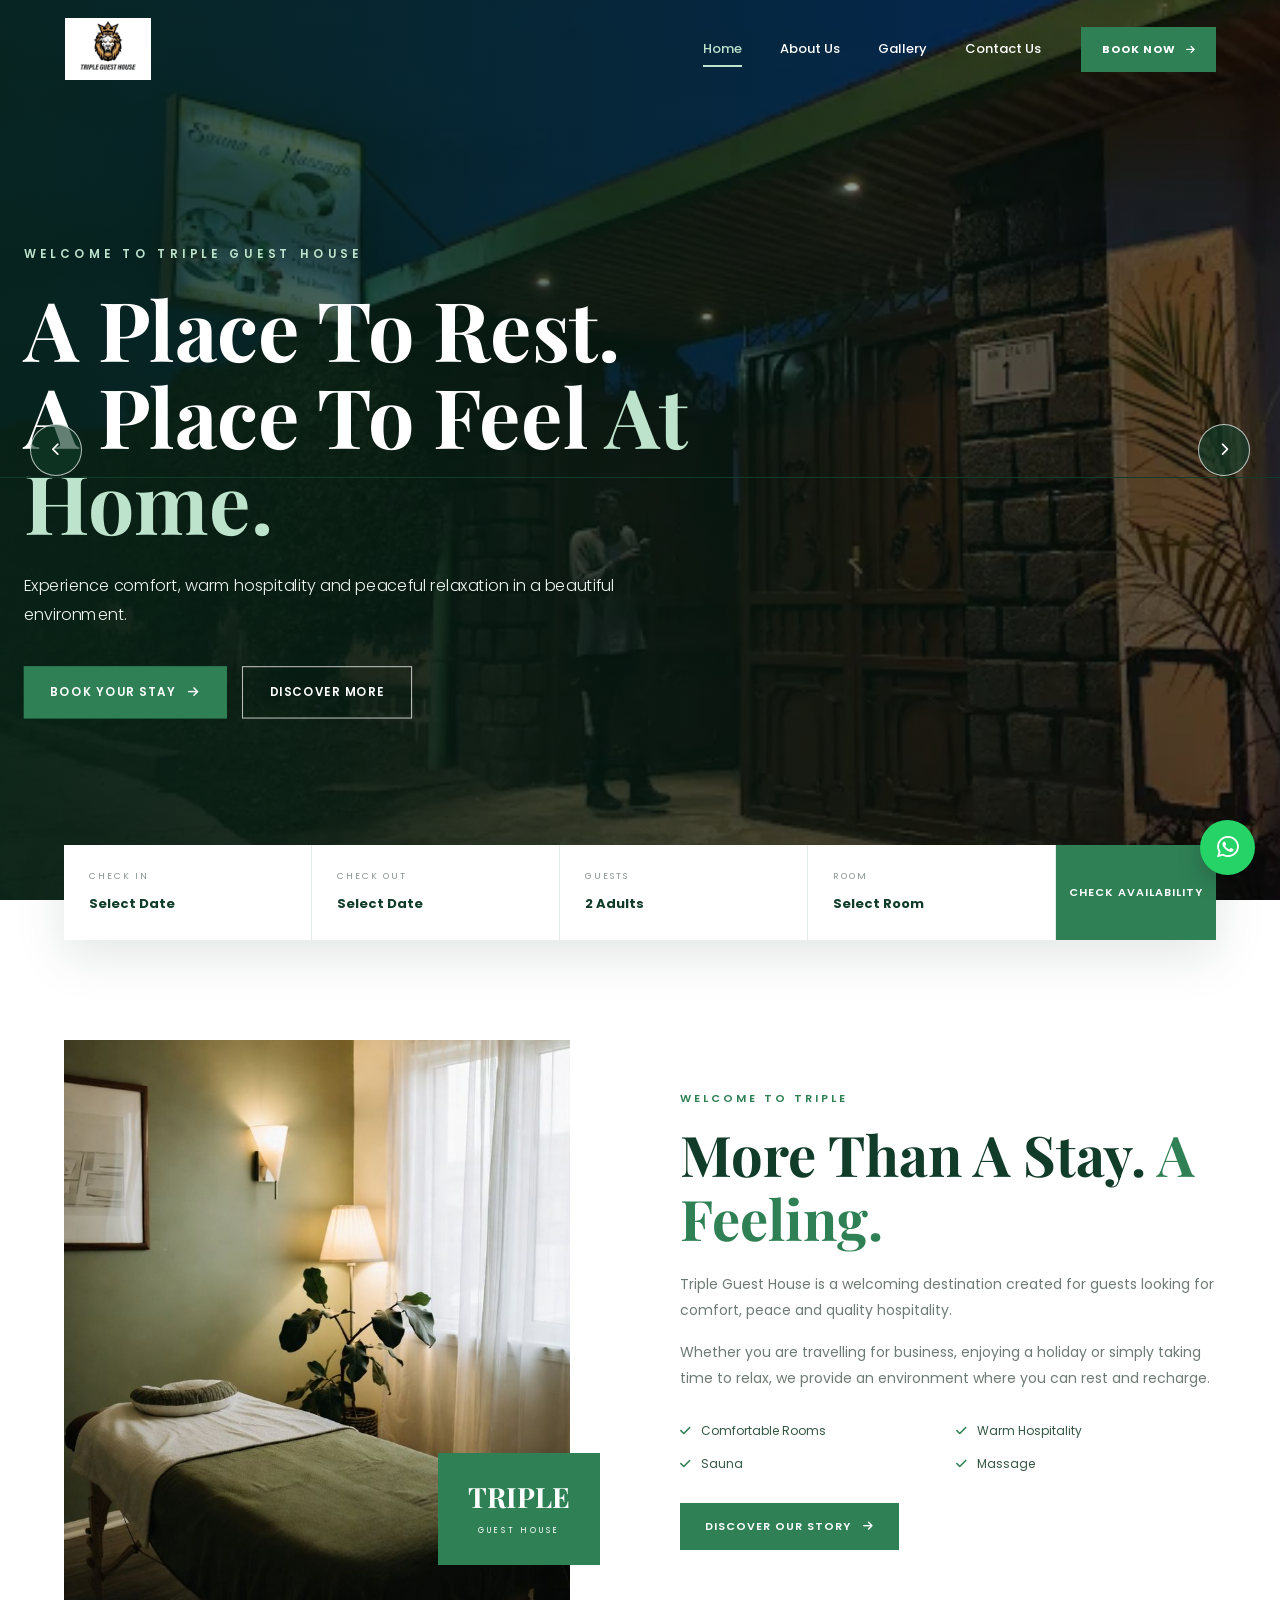
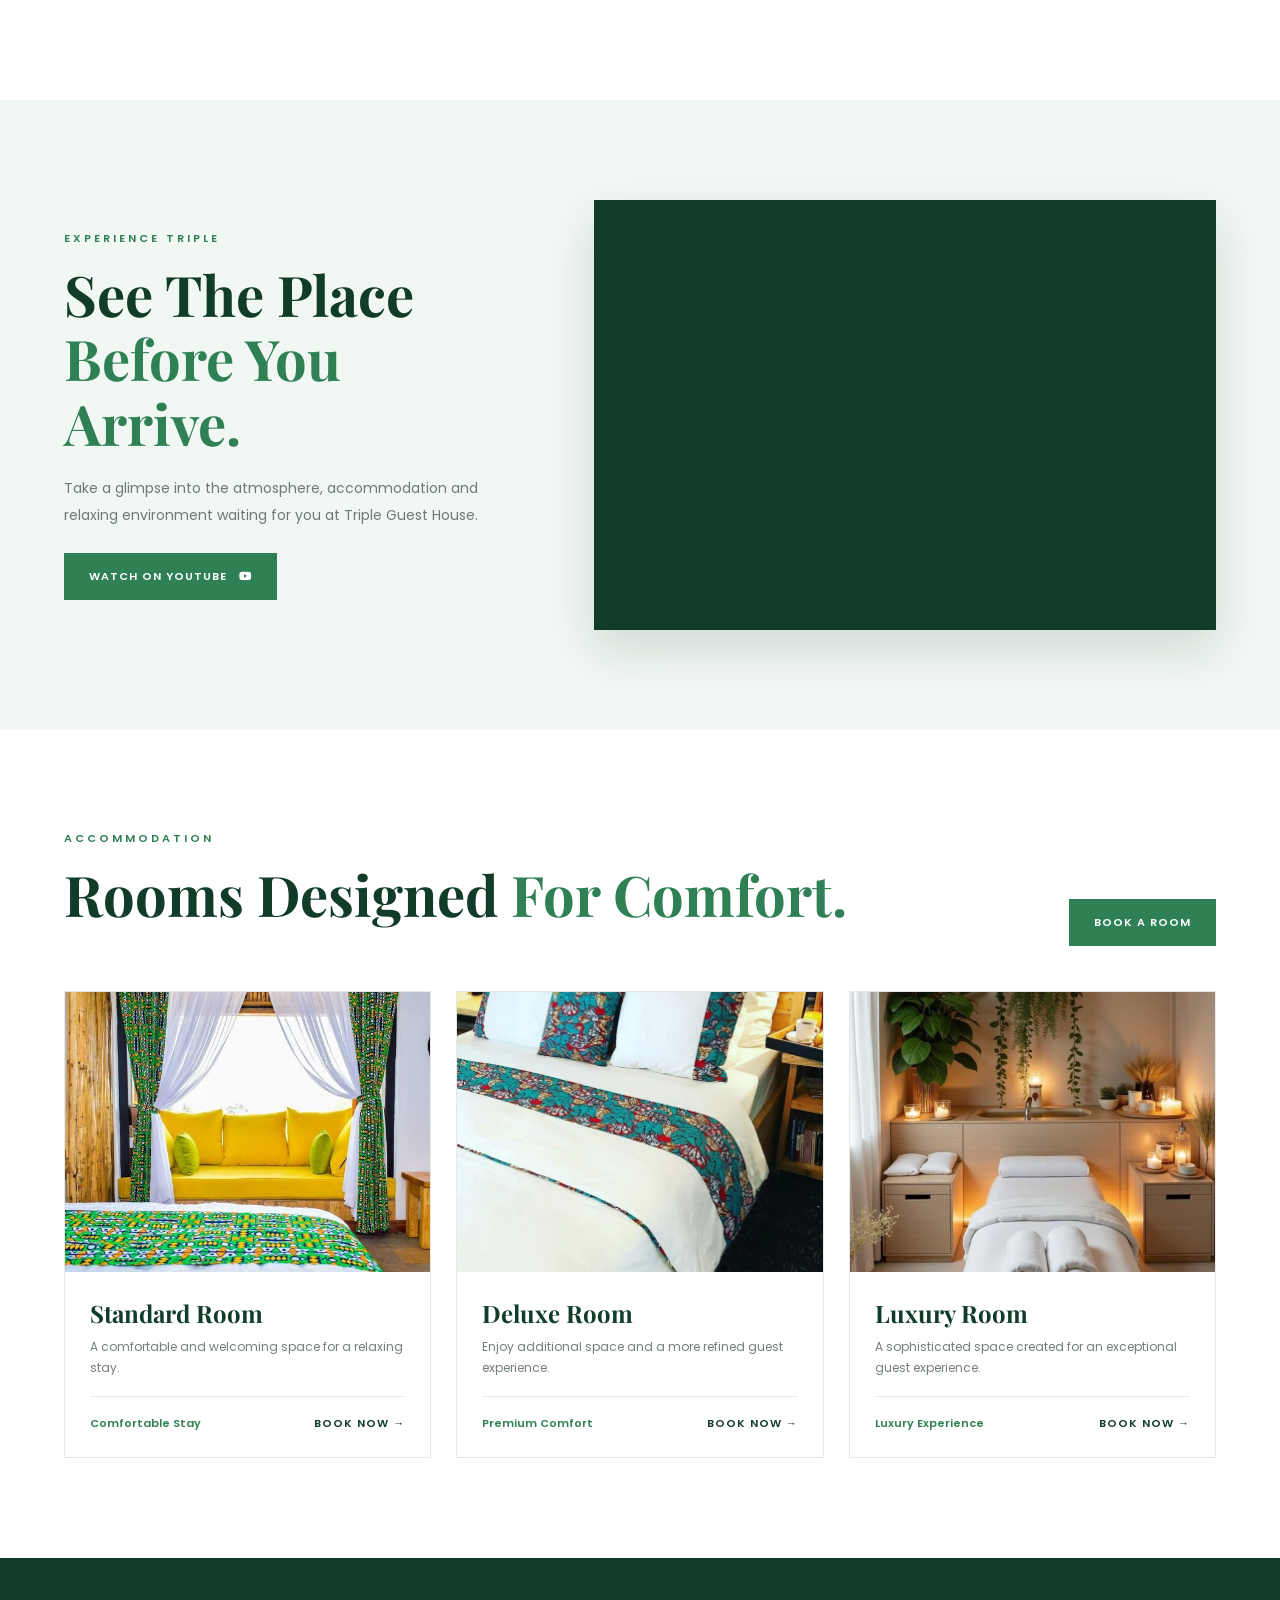
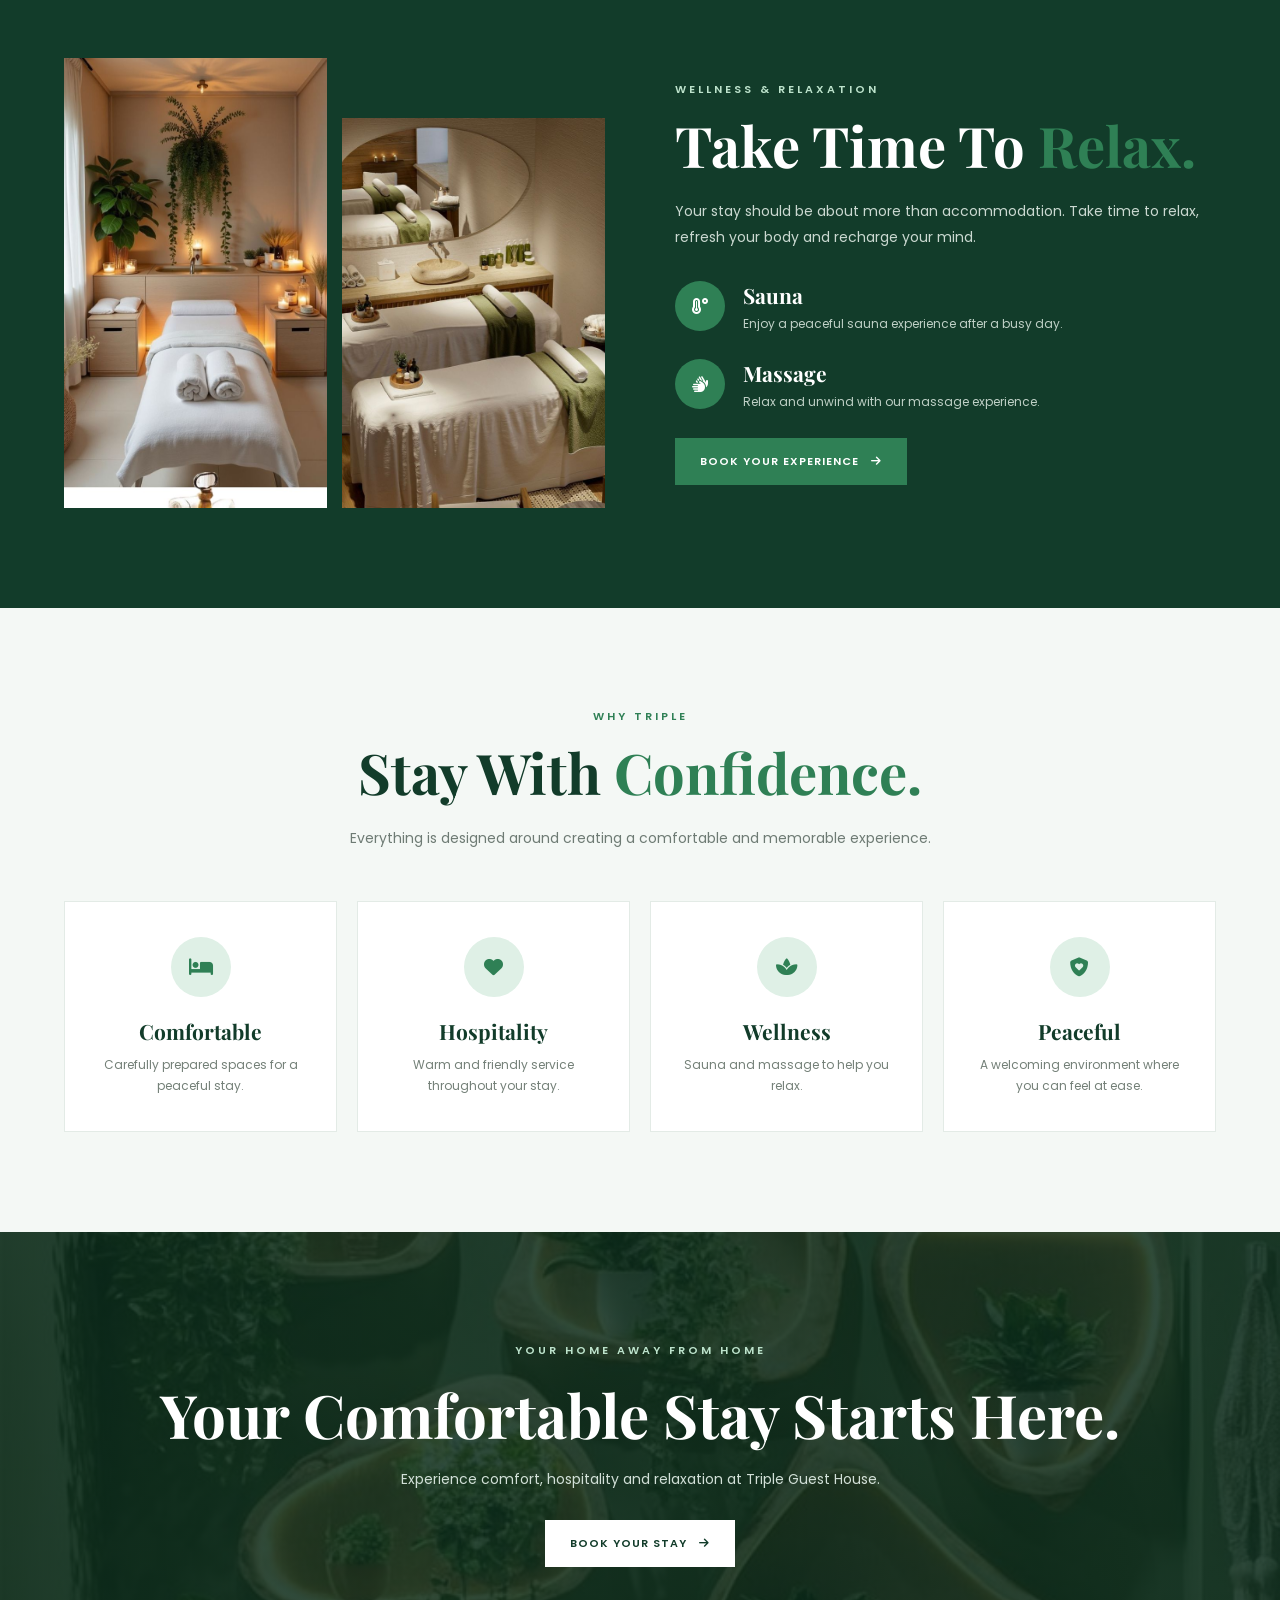
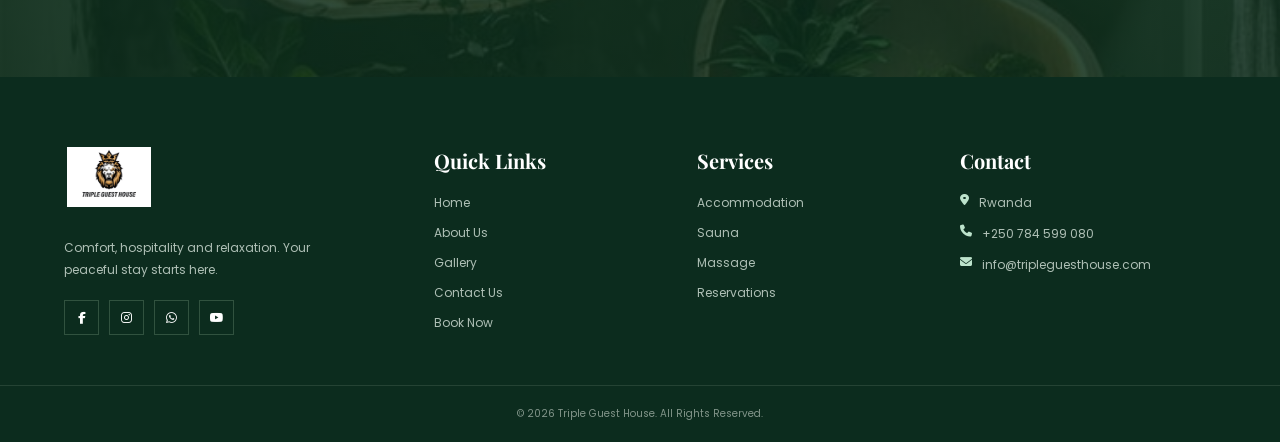
<file: index.html>
<!DOCTYPE html>
<html lang="en">

<head>

    <meta charset="UTF-8">

    <meta name="viewport"
          content="width=device-width, initial-scale=1.0">

    <meta name="description"
          content="Triple Guest House - Comfortable accommodation, warm hospitality, sauna and massage.">

    <title>Triple Guest House | Home</title>


    <!-- GOOGLE FONTS -->
    <link rel="preconnect"
          href="https://fonts.googleapis.com">

    <link rel="preconnect"
          href="https://fonts.gstatic.com"
          crossorigin>

    <link href="https://fonts.googleapis.com/css2?family=Playfair+Display:wght@500;600;700&family=Poppins:wght@300;400;500;600;700&display=swap"
          rel="stylesheet">


    <!-- FONT AWESOME -->
    <link rel="stylesheet"
          href="https://cdnjs.cloudflare.com/ajax/libs/font-awesome/6.5.2/css/all.min.css">


<style>

/* =========================================================
   GLOBAL
========================================================= */

* {
    margin: 0;
    padding: 0;
    box-sizing: border-box;
}

html {
    scroll-behavior: smooth;
}

body {
    font-family: "Poppins", sans-serif;
    color: #26372e;
    background: #ffffff;
    overflow-x: hidden;
}

img {
    width: 100%;
    display: block;
}

a {
    text-decoration: none;
}

button {
    font-family: inherit;
}

.container {
    width: min(1200px, 90%);
    margin: auto;
}

.section {
    padding: 100px 0;
}

.section-label {
    display: block;
    color: #2f8055;
    font-size: 11px;
    font-weight: 600;
    letter-spacing: 3px;
    margin-bottom: 15px;
}

.section-title {
    font-family: "Playfair Display", serif;
    color: #123c2a;
    font-size: clamp(38px, 5vw, 56px);
    line-height: 1.15;
    margin-bottom: 20px;
}

.section-title span {
    color: #2f8055;
}

.section-text {
    color: #6e7b74;
    font-size: 14px;
    line-height: 1.9;
    max-width: 600px;
}


/* =========================================================
   NAVBAR
========================================================= */

.navbar {
    position: absolute;
    top: 0;
    left: 0;

    width: 100%;

    z-index: 9999;

    padding: 18px 0;

    transition:
        background 0.3s ease,
        padding 0.3s ease,
        box-shadow 0.3s ease;
}

.navbar.scrolled {
    position: fixed;

    background: rgba(9, 48, 32, 0.97);

    padding: 10px 0;

    box-shadow:
        0 8px 30px rgba(0,0,0,0.18);
}


/* NAVBAR CONTAINER */

.nav-container {
    width: min(1200px, 90%);
    margin: auto;

    min-height: 62px;

    display: flex;
    align-items: center;

    justify-content: space-between;
}


/* =========================================================
   LOGO
========================================================= */

.brand-logo {
    width: 88px;
    height: 62px;

    flex-shrink: 0;

    display: flex;
    align-items: center;
    justify-content: center;

    overflow: hidden;

    text-decoration: none;
}

.brand-logo img {
    width: 88px;
    height: 62px;

    object-fit: contain;
    object-position: center;

    display: block;
}


/* =========================================================
   NAVIGATION
========================================================= */

.nav-links {
    display: flex;

    align-items: center;
    justify-content: center;

    gap: 38px;

    margin-left: auto;
    margin-right: 40px;
}

.nav-links a {
    position: relative;

    color: #ffffff;

    font-size: 13px;
    font-weight: 500;

    padding: 10px 0;

    transition:
        color 0.3s ease;
}

.nav-links a::after {
    content: "";

    position: absolute;

    left: 0;
    bottom: 2px;

    width: 0;
    height: 2px;

    background: #bde3cc;

    transition:
        width 0.3s ease;
}

.nav-links a:hover,
.nav-links a.active {
    color: #bde3cc;
}

.nav-links a:hover::after,
.nav-links a.active::after {
    width: 100%;
}


/* =========================================================
   BOOK NOW
========================================================= */

.nav-book {
    min-width: 135px;

    padding: 14px 20px;

    display: inline-flex;

    align-items: center;
    justify-content: center;

    gap: 10px;

    background: #2f8055;

    color: #ffffff;

    font-size: 11px;
    font-weight: 700;

    letter-spacing: 1px;

    text-transform: uppercase;

    transition:
        background 0.3s ease,
        color 0.3s ease,
        transform 0.3s ease;
}

.nav-book:hover {
    background: #ffffff;
    color: #123c2a;

    transform: translateY(-2px);
}

.nav-book i {
    font-size: 10px;

    transition:
        transform 0.3s ease;
}

.nav-book:hover i {
    transform: translateX(4px);
}


/* =========================================================
   MOBILE MENU BUTTON
========================================================= */

.menu-btn {
    display: none;

    width: 44px;
    height: 44px;

    border: 1px solid rgba(255,255,255,0.45);

    background: rgba(18,60,42,0.65);

    color: #ffffff;

    align-items: center;
    justify-content: center;

    cursor: pointer;

    font-size: 19px;
}


/* =========================================================
   HERO
========================================================= */

.hero {
    position: relative;

    height: 100vh;
    min-height: 650px;

    overflow: hidden;

    background: #123c2a;
}


/* SLIDES */

.slide {
    position: absolute;

    inset: 0;

    background-size: cover;
    background-position: center;

    opacity: 0;
    visibility: hidden;

    transition:
        opacity 1s ease,
        visibility 1s ease;

    z-index: 1;
}

.slide.active {
    opacity: 1;
    visibility: visible;

    z-index: 2;

    animation:
        heroZoom 6s ease forwards;
}

@keyframes heroZoom {

    from {
        transform: scale(1);
    }

    to {
        transform: scale(1.07);
    }
}


/* HERO OVERLAY */

.slide-overlay {
    position: absolute;

    inset: 0;

    background:
        linear-gradient(
            90deg,
            rgba(7,36,24,0.90),
            rgba(7,36,24,0.58),
            rgba(7,36,24,0.18)
        );
}


/* HERO CONTENT */

.hero-content {
    position: relative;

    z-index: 10;

    height: 100%;

    display: flex;

    flex-direction: column;

    justify-content: center;

    padding-top: 60px;

    color: #ffffff;
}

.hero-small {
    color: #bde3cc;

    font-size: 11px;
    font-weight: 600;

    letter-spacing: 4px;

    margin-bottom: 20px;
}

.hero-title {
    font-family: "Playfair Display", serif;

    font-size: clamp(48px, 6vw, 78px);

    line-height: 1.05;

    max-width: 850px;

    margin-bottom: 25px;
}

.hero-title span {
    color: #bde3cc;
}

.hero-description {
    max-width: 570px;

    font-size: 15px;
    font-weight: 300;

    line-height: 1.8;

    color: #edf5f0;

    margin-bottom: 35px;
}


/* HERO BUTTONS */

.hero-buttons {
    display: flex;

    gap: 14px;
}

.btn {
    display: inline-flex;

    align-items: center;
    justify-content: center;

    gap: 12px;

    padding: 15px 25px;

    font-size: 11px;
    font-weight: 600;

    letter-spacing: 1px;

    text-transform: uppercase;

    transition:
        background 0.3s ease,
        color 0.3s ease,
        transform 0.3s ease;
}

.btn-green {
    background: #2f8055;
    color: #ffffff;
}

.btn-green:hover {
    background: #ffffff;
    color: #123c2a;

    transform: translateY(-2px);
}

.btn-outline {
    border: 1px solid rgba(255,255,255,0.7);

    color: #ffffff;

    background: transparent;
}

.btn-outline:hover {
    background: #ffffff;
    color: #123c2a;

    transform: translateY(-2px);
}


/* =========================================================
   HERO ARROWS
========================================================= */

.hero-arrow {
    position: absolute;

    top: 50%;

    transform: translateY(-50%);

    width: 52px;
    height: 52px;

    border-radius: 50%;

    border: 1px solid rgba(255,255,255,0.7);

    background: rgba(18,60,42,0.65);

    color: #ffffff;

    display: flex;

    align-items: center;
    justify-content: center;

    cursor: pointer;

    z-index: 100;

    transition:
        background 0.3s ease,
        border-color 0.3s ease,
        transform 0.3s ease;
}

.hero-arrow:hover {
    background: #2f8055;
    border-color: #2f8055;

    transform:
        translateY(-50%)
        scale(1.05);
}

.hero-prev {
    left: 30px;
}

.hero-next {
    right: 30px;
}


/* HERO DOTS */

.hero-dots {
    position: absolute;

    z-index: 100;

    bottom: 40px;

    left: 50%;

    transform: translateX(-50%);

    display: flex;

    gap: 8px;
}

.hero-dot {
    width: 30px;
    height: 3px;

    border: none;

    background:
        rgba(255,255,255,0.45);

    cursor: pointer;

    transition:
        width 0.3s ease,
        background 0.3s ease;
}

.hero-dot.active {
    width: 55px;

    background: #bde3cc;
}


/* =========================================================
   BOOKING BAR
========================================================= */

.booking-bar {
    position: relative;

    margin-top: -55px;

    z-index: 500;
}

.booking-box {
    background: #ffffff;

    box-shadow:
        0 15px 50px rgba(18,60,42,0.13);

    display: grid;

    grid-template-columns:
        1fr 1fr 1fr 1fr auto;

    align-items: stretch;
}

.booking-field {
    padding: 25px;

    border-right:
        1px solid #e5ece8;
}

.booking-field label {
    display: block;

    color: #89958e;

    font-size: 9px;

    letter-spacing: 2px;

    text-transform: uppercase;

    margin-bottom: 7px;
}

.booking-field strong {
    color: #123c2a;

    font-size: 13px;
}

.booking-submit {
    min-width: 160px;

    border: none;

    background: #2f8055;

    color: #ffffff;

    font-size: 11px;
    font-weight: 600;

    letter-spacing: 1px;

    text-transform: uppercase;

    cursor: pointer;

    transition:
        background 0.3s ease;
}

.booking-submit:hover {
    background: #123c2a;
}


/* =========================================================
   WELCOME
========================================================= */

.welcome-grid {
    display: grid;

    grid-template-columns: 1fr 1fr;

    gap: 80px;

    align-items: center;
}

.welcome-image {
    position: relative;

    padding-right: 30px;
}

.welcome-image img {
    height: 560px;

    object-fit: cover;
}

.image-badge {
    position: absolute;

    right: 0;
    bottom: 35px;

    background: #2f8055;

    color: #ffffff;

    padding: 25px 30px;

    text-align: center;
}

.image-badge strong {
    display: block;

    font-family:
        "Playfair Display", serif;

    font-size: 28px;
}

.image-badge small {
    font-size: 8px;

    letter-spacing: 3px;
}

.welcome-content p {
    color: #6e7b74;

    font-size: 14px;

    line-height: 1.9;

    margin: 15px 0;
}

.welcome-list {
    margin: 30px 0;

    display: grid;

    grid-template-columns: 1fr 1fr;

    gap: 15px;
}

.welcome-list div {
    display: flex;

    gap: 10px;

    align-items: center;

    color: #345743;

    font-size: 12px;
}

.welcome-list i {
    color: #2f8055;
}


/* =========================================================
   VIDEO
========================================================= */

.video-section {
    background: #f1f7f3;
}

.video-grid {
    display: grid;

    grid-template-columns: 0.85fr 1.15fr;

    gap: 70px;

    align-items: center;
}

.video-text p {
    color: #6e7b74;

    font-size: 14px;

    line-height: 1.9;

    margin-bottom: 25px;
}

.video-box {
    position: relative;

    height: 430px;

    overflow: hidden;

    background: #123c2a;

    box-shadow:
        0 20px 45px rgba(18,60,42,0.15);
}

.video-box iframe {
    width: 100%;
    height: 100%;

    border: none;

    display: block;
}


/* =========================================================
   ROOMS
========================================================= */

.rooms-heading {
    display: flex;

    justify-content: space-between;

    align-items: end;

    margin-bottom: 45px;
}

.rooms-grid {
    display: grid;

    grid-template-columns:
        repeat(3, 1fr);

    gap: 25px;
}

.room-card {
    background: #ffffff;

    border:
        1px solid #e4ebe7;

    overflow: hidden;

    transition:
        transform 0.35s ease,
        box-shadow 0.35s ease;
}

.room-card:hover {
    transform: translateY(-7px);

    box-shadow:
        0 20px 45px rgba(18,60,42,0.12);
}

.room-image {
    height: 280px;

    overflow: hidden;
}

.room-image img {
    height: 100%;

    object-fit: cover;

    transition:
        transform 0.5s ease;
}

.room-card:hover .room-image img {
    transform: scale(1.06);
}

.room-info {
    padding: 25px;
}

.room-info h3 {
    font-family:
        "Playfair Display", serif;

    color: #123c2a;

    font-size: 24px;

    margin-bottom: 8px;
}

.room-info p {
    color: #748078;

    font-size: 12px;

    line-height: 1.7;

    margin-bottom: 18px;
}

.room-bottom {
    display: flex;

    justify-content: space-between;

    align-items: center;

    border-top:
        1px solid #e5ece8;

    padding-top: 18px;
}

.room-bottom span {
    color: #2f8055;

    font-size: 11px;
    font-weight: 600;
}

.room-link {
    color: #123c2a;

    font-size: 11px;
    font-weight: 600;

    text-transform: uppercase;

    letter-spacing: 1px;
}


/* =========================================================
   WELLNESS
========================================================= */

.wellness {
    background: #123c2a;

    color: #ffffff;
}

.wellness-grid {
    display: grid;

    grid-template-columns: 1fr 1fr;

    gap: 70px;

    align-items: center;
}

.wellness-images {
    display: grid;

    grid-template-columns: 1fr 1fr;

    gap: 15px;
}

.wellness-images img {
    height: 450px;

    object-fit: cover;
}

.wellness-images img:last-child {
    margin-top: 60px;

    height: 390px;
}

.wellness-content .section-label {
    color: #bde3cc;
}

.wellness-content .section-title {
    color: #ffffff;
}

.wellness-content .section-text {
    color: #cbd9d1;

    margin-bottom: 30px;
}

.wellness-item {
    display: flex;

    gap: 18px;

    margin: 25px 0;
}

.wellness-icon {
    min-width: 50px;

    height: 50px;

    border-radius: 50%;

    background: #2f8055;

    display: flex;

    align-items: center;
    justify-content: center;
}

.wellness-item h3 {
    font-family:
        "Playfair Display", serif;

    font-size: 21px;

    margin-bottom: 5px;
}

.wellness-item p {
    color: #bfd0c6;

    font-size: 12px;

    line-height: 1.7;
}


/* =========================================================
   WHY CHOOSE US
========================================================= */

.why {
    background: #f4f8f5;
}

.why-heading {
    text-align: center;

    margin-bottom: 50px;
}

.why-heading .section-text {
    margin: auto;
}

.why-grid {
    display: grid;

    grid-template-columns:
        repeat(4, 1fr);

    gap: 20px;
}

.why-card {
    background: #ffffff;

    padding: 35px 25px;

    text-align: center;

    border:
        1px solid #e3ebe6;

    transition:
        background 0.3s ease,
        transform 0.3s ease;
}

.why-card:hover {
    background: #123c2a;

    color: #ffffff;

    transform: translateY(-5px);
}

.why-icon {
    width: 60px;
    height: 60px;

    margin:
        0 auto 20px;

    border-radius: 50%;

    background: #dff0e6;

    color: #2f8055;

    display: flex;

    align-items: center;
    justify-content: center;

    font-size: 19px;
}

.why-card h3 {
    font-family:
        "Playfair Display", serif;

    color: #123c2a;

    font-size: 21px;

    margin-bottom: 10px;
}

.why-card p {
    color: #748078;

    font-size: 12px;

    line-height: 1.7;
}

.why-card:hover h3 {
    color: #ffffff;
}

.why-card:hover p {
    color: #c6d7cd;
}


/* =========================================================
   CTA
========================================================= */

.cta {
    padding: 110px 0;

    background:
        linear-gradient(
            rgba(8,42,28,0.84),
            rgba(8,42,28,0.84)
        ),
        url("images/6.jfif")
        center/cover;

    text-align: center;

    color: #ffffff;
}

.cta .section-label {
    color: #bde3cc;
}

.cta h2 {
    font-family:
        "Playfair Display", serif;

    font-size:
        clamp(40px, 5vw, 60px);

    margin-bottom: 15px;
}

.cta p {
    color: #d2e0d8;

    font-size: 14px;

    margin-bottom: 30px;
}

.cta .btn {
    background: #ffffff;

    color: #123c2a;
}

.cta .btn:hover {
    background: #2f8055;

    color: #ffffff;
}


/* =========================================================
   FOOTER
========================================================= */

footer {
    background: #0c2c1e;

    color: #ffffff;

    padding-top: 70px;
}

.footer-grid {
    display: grid;

    grid-template-columns:
        1.5fr 1fr 1fr 1.2fr;

    gap: 50px;

    padding-bottom: 50px;
}

.footer-brand-logo {
    display: inline-flex;

    align-items: center;

    margin-bottom: 10px;
}

.footer-brand-logo img {
    width: 90px;
    height: 60px;

    object-fit: contain;
}

.footer-brand p {
    color: #aebfb5;

    font-size: 12px;

    line-height: 1.8;

    max-width: 300px;

    margin: 20px 0;
}

.footer-title {
    font-family:
        "Playfair Display", serif;

    font-size: 20px;

    margin-bottom: 20px;
}

.footer-links {
    display: flex;

    flex-direction: column;

    gap: 12px;
}

.footer-links a {
    color: #aebfb5;

    font-size: 12px;

    transition:
        color 0.3s ease;
}

.footer-links a:hover {
    color: #bde3cc;
}

.footer-contact p {
    color: #aebfb5;

    font-size: 12px;

    margin-bottom: 13px;

    display: flex;

    gap: 10px;
}

.footer-contact i {
    color: #bde3cc;
}

.socials {
    display: flex;

    gap: 10px;
}

.socials a {
    width: 35px;
    height: 35px;

    border:
        1px solid #31523f;

    color: #ffffff;

    display: flex;

    align-items: center;
    justify-content: center;

    font-size: 12px;

    transition:
        background 0.3s ease,
        border-color 0.3s ease;
}

.socials a:hover {
    background: #2f8055;

    border-color: #2f8055;
}

.footer-bottom {
    border-top:
        1px solid #254334;

    padding: 20px 0;

    text-align: center;

    color: #82958a;

    font-size: 10px;
}


/* =========================================================
   WHATSAPP
========================================================= */

.whatsapp {
    position: fixed;

    right: 25px;
    bottom: 25px;

    width: 55px;
    height: 55px;

    border-radius: 50%;

    background: #25D366;

    color: #ffffff;

    display: flex;

    align-items: center;
    justify-content: center;

    font-size: 25px;

    z-index: 9999;

    box-shadow:
        0 8px 25px rgba(0,0,0,0.2);

    transition:
        transform 0.3s ease;
}

.whatsapp:hover {
    transform: scale(1.08);
}


/* =========================================================
   TABLET
========================================================= */

@media (max-width: 1000px) {

    .nav-links {
        gap: 22px;

        margin-right: 20px;
    }

    .nav-links a {
        font-size: 12px;
    }

    .nav-book {
        min-width: 120px;

        padding:
            13px 15px;
    }

    .booking-box {
        grid-template-columns:
            1fr 1fr;
    }

    .booking-submit {
        height: 60px;
    }

    .welcome-grid,
    .video-grid,
    .wellness-grid {
        grid-template-columns: 1fr;

        gap: 50px;
    }

    .rooms-grid {
        grid-template-columns:
            1fr 1fr;
    }

    .why-grid {
        grid-template-columns:
            1fr 1fr;
    }

    .footer-grid {
        grid-template-columns:
            1fr 1fr;
    }
}


/* =========================================================
   MOBILE
========================================================= */

@media (max-width: 700px) {

    .navbar {
        padding: 12px 0;
    }

    .nav-container {
        min-height: 52px;
    }

    .brand-logo {
        width: 75px;
        height: 52px;
    }

    .brand-logo img {
        width: 75px;
        height: 52px;
    }

    .nav-links,
    .nav-book {
        display: none;
    }

    .menu-btn {
        display: flex;
    }

    .nav-links.mobile-open {

        position: absolute;

        top: 72px;

        left: 5%;

        width: 90%;

        display: flex;

        flex-direction: column;

        align-items: flex-start;

        gap: 5px;

        margin: 0;

        padding: 20px 25px;

        background:
            rgba(18,60,42,0.98);

        box-shadow:
            0 15px 35px rgba(0,0,0,0.25);
    }

    .nav-links.mobile-open a {
        width: 100%;

        padding: 12px 0;
    }


    /* HERO */

    .hero {
        min-height: 680px;
    }

    .hero-content {
        padding-top: 70px;
    }

    .hero-title {
        font-size: 45px;
    }

    .hero-description {
        font-size: 13px;
    }

    .hero-buttons {
        flex-direction: column;

        align-items: flex-start;
    }

    .hero-arrow {
        width: 42px;
        height: 42px;
    }

    .hero-prev {
        left: 15px;
    }

    .hero-next {
        right: 15px;
    }


    /* BOOKING */

    .booking-bar {
        margin-top: 0;

        padding: 20px 0;

        background: #f4f8f5;
    }

    .booking-box {
        grid-template-columns: 1fr;
    }

    .booking-field {
        border-right: none;

        border-bottom:
            1px solid #e5ece8;
    }

    .booking-submit {
        height: 60px;
    }


    /* WELCOME */

    .welcome-image {
        padding-right: 0;
    }

    .welcome-image img {
        height: 400px;
    }

    .welcome-list {
        grid-template-columns: 1fr;
    }


    /* ROOMS */

    .rooms-heading {
        display: block;
    }

    .rooms-heading .btn {
        margin-top: 15px;
    }

    .rooms-grid {
        grid-template-columns: 1fr;
    }


    /* WELLNESS */

    .wellness-images {
        grid-template-columns:
            1fr 1fr;
    }

    .wellness-images img {
        height: 300px;
    }

    .wellness-images img:last-child {
        height: 260px;

        margin-top: 40px;
    }


    /* WHY */

    .why-grid {
        grid-template-columns: 1fr;
    }


    /* FOOTER */

    .footer-grid {
        grid-template-columns: 1fr;
    }


    /* WHATSAPP */

    .whatsapp {
        width: 50px;
        height: 50px;

        right: 18px;
        bottom: 18px;

        font-size: 22px;
    }
}

</style>

</head>


<body>


<!-- =====================================================
     NAVBAR
===================================================== -->

<header class="navbar" id="navbar">

    <div class="nav-container">


        <!-- LOGO -->

        <a href="index.html"
           class="brand-logo">

            <img src="images/logo.jpeg"
                 alt="Triple Guest House Logo">

        </a>


        <!-- NAVIGATION -->

        <nav class="nav-links"
             id="navLinks">

            <a href="index.html"
               class="active">

                Home

            </a>

            <a href="about.html">

                About Us

            </a>

            <a href="gallery.html">

                Gallery

            </a>

            <a href="contact.html">

                Contact Us

            </a>

        </nav>


        <!-- BOOK NOW -->

        <a href="booking.html"
           class="nav-book">

            Book Now

            <i class="fa-solid fa-arrow-right"></i>

        </a>


        <!-- MOBILE MENU -->

        <button class="menu-btn"
                id="menuBtn"
                type="button"
                aria-label="Open menu">

            <i class="fa-solid fa-bars"></i>

        </button>

    </div>

</header>



<!-- =====================================================
     HERO SLIDER
===================================================== -->

<section class="hero">


    <!-- SLIDE 1 -->

    <div class="slide active"
         style="background-image:url('images/a.webp');">

        <div class="slide-overlay"></div>

        <div class="container hero-content">

            <span class="hero-small">
                WELCOME TO TRIPLE GUEST HOUSE
            </span>

            <h1 class="hero-title">

                A Place To Rest.<br>

                A Place To Feel
                <span>At Home.</span>

            </h1>

            <p class="hero-description">

                Experience comfort, warm hospitality
                and peaceful relaxation in a beautiful
                environment.

            </p>

            <div class="hero-buttons">

                <a href="booking.html"
                   class="btn btn-green">

                    Book Your Stay

                    <i class="fa-solid fa-arrow-right"></i>

                </a>

                <a href="about.html"
                   class="btn btn-outline">

                    Discover More

                </a>

            </div>

        </div>

    </div>


    <!-- SLIDE 2 -->

    <div class="slide"
         style="background-image:url('images/2.jfif');">

        <div class="slide-overlay"></div>

        <div class="container hero-content">

            <span class="hero-small">
                RELAX • REFRESH • RECONNECT
            </span>

            <h1 class="hero-title">

                Relax Your Body.<br>

                Refresh Your
                <span>Mind.</span>

            </h1>

            <p class="hero-description">

                Enjoy our sauna and massage experiences
                designed to make your stay even more special.

            </p>

            <div class="hero-buttons">

                <a href="#wellness"
                   class="btn btn-green">

                    Explore Wellness

                    <i class="fa-solid fa-arrow-right"></i>

                </a>

                <a href="booking.html"
                   class="btn btn-outline">

                    Book Now

                </a>

            </div>

        </div>

    </div>


    <!-- SLIDE 3 -->

    <div class="slide"
         style="background-image:url('images/3.jfif');">

        <div class="slide-overlay"></div>

        <div class="container hero-content">

            <span class="hero-small">
                COMFORT • HOSPITALITY • WELLNESS
            </span>

            <h1 class="hero-title">

                Your Comfortable<br>

                Stay Starts
                <span>Here.</span>

            </h1>

            <p class="hero-description">

                Discover a welcoming guest house created
                for unforgettable stays.

            </p>

            <div class="hero-buttons">

                <a href="#rooms"
                   class="btn btn-green">

                    Explore Rooms

                    <i class="fa-solid fa-arrow-right"></i>

                </a>

                <a href="booking.html"
                   class="btn btn-outline">

                    Book Now

                </a>

            </div>

        </div>

    </div>


    <!-- PREVIOUS -->

    <button class="hero-arrow hero-prev"
            id="heroPrev"
            type="button"
            aria-label="Previous slide">

        <i class="fa-solid fa-chevron-left"></i>

    </button>


    <!-- NEXT -->

    <button class="hero-arrow hero-next"
            id="heroNext"
            type="button"
            aria-label="Next slide">

        <i class="fa-solid fa-chevron-right"></i>

    </button>


    <!-- DOTS -->

    <div class="hero-dots">

        <button class="hero-dot active"
                type="button"
                data-slide="0"
                aria-label="Slide 1">
        </button>

        <button class="hero-dot"
                type="button"
                data-slide="1"
                aria-label="Slide 2">
        </button>

        <button class="hero-dot"
                type="button"
                data-slide="2"
                aria-label="Slide 3">
        </button>

    </div>

</section>



<!-- =====================================================
     BOOKING BAR
===================================================== -->

<section class="booking-bar">

    <div class="container">

        <div class="booking-box">


            <div class="booking-field">

                <label>
                    Check In
                </label>

                <strong>
                    Select Date
                </strong>

            </div>


            <div class="booking-field">

                <label>
                    Check Out
                </label>

                <strong>
                    Select Date
                </strong>

            </div>


            <div class="booking-field">

                <label>
                    Guests
                </label>

                <strong>
                    2 Adults
                </strong>

            </div>


            <div class="booking-field">

                <label>
                    Room
                </label>

                <strong>
                    Select Room
                </strong>

            </div>


            <button class="booking-submit"
                    type="button"
                    onclick="window.location.href='booking.html'">

                Check Availability

            </button>

        </div>

    </div>

</section>



<!-- =====================================================
     WELCOME
===================================================== -->

<section class="section">

    <div class="container welcome-grid">


        <div class="welcome-image">

            <img src="images/7.jfif"
                 alt="Triple Guest House">

            <div class="image-badge">

                <strong>
                    TRIPLE
                </strong>

                <small>
                    GUEST HOUSE
                </small>

            </div>

        </div>


        <div class="welcome-content">

            <span class="section-label">
                WELCOME TO TRIPLE
            </span>

            <h2 class="section-title">

                More Than A Stay.
                <span>A Feeling.</span>

            </h2>

            <p>

                Triple Guest House is a welcoming
                destination created for guests looking
                for comfort, peace and quality hospitality.

            </p>

            <p>

                Whether you are travelling for business,
                enjoying a holiday or simply taking time
                to relax, we provide an environment where
                you can rest and recharge.

            </p>


            <div class="welcome-list">

                <div>
                    <i class="fa-solid fa-check"></i>
                    Comfortable Rooms
                </div>

                <div>
                    <i class="fa-solid fa-check"></i>
                    Warm Hospitality
                </div>

                <div>
                    <i class="fa-solid fa-check"></i>
                    Sauna
                </div>

                <div>
                    <i class="fa-solid fa-check"></i>
                    Massage
                </div>

            </div>


            <a href="about.html"
               class="btn btn-green">

                Discover Our Story

                <i class="fa-solid fa-arrow-right"></i>

            </a>

        </div>

    </div>

</section>



<!-- =====================================================
     VIDEO
===================================================== -->

<section class="section video-section">

    <div class="container video-grid">


        <div class="video-text">

            <span class="section-label">
                EXPERIENCE TRIPLE
            </span>

            <h2 class="section-title">

                See The Place
                <span>Before You Arrive.</span>

            </h2>

            <p>

                Take a glimpse into the atmosphere,
                accommodation and relaxing environment
                waiting for you at Triple Guest House.

            </p>


            <a href="https://www.youtube.com/watch?v=eP8LpLeXMbk"
               target="_blank"
               rel="noopener"
               class="btn btn-green">

                Watch On YouTube

                <i class="fa-brands fa-youtube"></i>

            </a>

        </div>


        <div class="video-box">

            <iframe
                src="https://www.youtube.com/embed/eP8LpLeXMbk"
                title="Triple Guest House"
                allow="accelerometer; autoplay; clipboard-write; encrypted-media; gyroscope; picture-in-picture; web-share"
                allowfullscreen>
            </iframe>

        </div>

    </div>

</section>



<!-- =====================================================
     ROOMS
===================================================== -->

<section class="section"
         id="rooms">

    <div class="container">


        <div class="rooms-heading">

            <div>

                <span class="section-label">
                    ACCOMMODATION
                </span>

                <h2 class="section-title">

                    Rooms Designed
                    <span>For Comfort.</span>

                </h2>

            </div>


            <a href="booking.html"
               class="btn btn-green">

                Book A Room

            </a>

        </div>


        <div class="rooms-grid">


            <!-- ROOM 1 -->

            <div class="room-card">

                <div class="room-image">

                    <img src="images/9.jfif"
                         alt="Standard Room">

                </div>

                <div class="room-info">

                    <h3>
                        Standard Room
                    </h3>

                    <p>

                        A comfortable and welcoming
                        space for a relaxing stay.

                    </p>

                    <div class="room-bottom">

                        <span>
                            Comfortable Stay
                        </span>

                        <a href="booking.html"
                           class="room-link">

                            Book Now →

                        </a>

                    </div>

                </div>

            </div>


            <!-- ROOM 2 -->

            <div class="room-card">

                <div class="room-image">

                    <img src="images/10.jfif"
                         alt="Deluxe Room">

                </div>

                <div class="room-info">

                    <h3>
                        Deluxe Room
                    </h3>

                    <p>

                        Enjoy additional space and a
                        more refined guest experience.

                    </p>

                    <div class="room-bottom">

                        <span>
                            Premium Comfort
                        </span>

                        <a href="booking.html"
                           class="room-link">

                            Book Now →

                        </a>

                    </div>

                </div>

            </div>


            <!-- ROOM 3 -->

            <div class="room-card">

                <div class="room-image">

                    <img src="images/11.jfif"
                         alt="Luxury Room">

                </div>

                <div class="room-info">

                    <h3>
                        Luxury Room
                    </h3>

                    <p>

                        A sophisticated space created
                        for an exceptional guest experience.

                    </p>

                    <div class="room-bottom">

                        <span>
                            Luxury Experience
                        </span>

                        <a href="booking.html"
                           class="room-link">

                            Book Now →

                        </a>

                    </div>

                </div>

            </div>

        </div>

    </div>

</section>



<!-- =====================================================
     WELLNESS
===================================================== -->

<section class="section wellness"
         id="wellness">

    <div class="container wellness-grid">


        <div class="wellness-images">

            <img src="images/11.jfif"
                 alt="Sauna">

            <img src="images/2.jfif"
                 alt="Massage">

        </div>


        <div class="wellness-content">

            <span class="section-label">
                WELLNESS & RELAXATION
            </span>

            <h2 class="section-title">

                Take Time To
                <span>Relax.</span>

            </h2>

            <p class="section-text">

                Your stay should be about more than
                accommodation. Take time to relax,
                refresh your body and recharge your mind.

            </p>


            <!-- SAUNA -->

            <div class="wellness-item">

                <div class="wellness-icon">

                    <i class="fa-solid fa-temperature-high"></i>

                </div>

                <div>

                    <h3>
                        Sauna
                    </h3>

                    <p>

                        Enjoy a peaceful sauna experience
                        after a busy day.

                    </p>

                </div>

            </div>


            <!-- MASSAGE -->

            <div class="wellness-item">

                <div class="wellness-icon">

                    <i class="fa-solid fa-hands"></i>

                </div>

                <div>

                    <h3>
                        Massage
                    </h3>

                    <p>

                        Relax and unwind with our
                        massage experience.

                    </p>

                </div>

            </div>


            <a href="booking.html"
               class="btn btn-green">

                Book Your Experience

                <i class="fa-solid fa-arrow-right"></i>

            </a>

        </div>

    </div>

</section>



<!-- =====================================================
     WHY CHOOSE US
===================================================== -->

<section class="section why">

    <div class="container">


        <div class="why-heading">

            <span class="section-label">
                WHY TRIPLE
            </span>

            <h2 class="section-title">

                Stay With
                <span>Confidence.</span>

            </h2>

            <p class="section-text">

                Everything is designed around creating
                a comfortable and memorable experience.

            </p>

        </div>


        <div class="why-grid">


            <div class="why-card">

                <div class="why-icon">

                    <i class="fa-solid fa-bed"></i>

                </div>

                <h3>
                    Comfortable
                </h3>

                <p>

                    Carefully prepared spaces for
                    a peaceful stay.

                </p>

            </div>


            <div class="why-card">

                <div class="why-icon">

                    <i class="fa-solid fa-heart"></i>

                </div>

                <h3>
                    Hospitality
                </h3>

                <p>

                    Warm and friendly service
                    throughout your stay.

                </p>

            </div>


            <div class="why-card">

                <div class="why-icon">

                    <i class="fa-solid fa-spa"></i>

                </div>

                <h3>
                    Wellness
                </h3>

                <p>

                    Sauna and massage to help
                    you relax.

                </p>

            </div>


            <div class="why-card">

                <div class="why-icon">

                    <i class="fa-solid fa-shield-heart"></i>

                </div>

                <h3>
                    Peaceful
                </h3>

                <p>

                    A welcoming environment
                    where you can feel at ease.

                </p>

            </div>


        </div>

    </div>

</section>



<!-- =====================================================
     CTA
===================================================== -->

<section class="cta">

    <div class="container">

        <span class="section-label">
            YOUR HOME AWAY FROM HOME
        </span>

        <h2>
            Your Comfortable Stay
            Starts Here.
        </h2>

        <p>

            Experience comfort, hospitality and
            relaxation at Triple Guest House.

        </p>

        <a href="booking.html"
           class="btn">

            Book Your Stay

            <i class="fa-solid fa-arrow-right"></i>

        </a>

    </div>

</section>



<!-- =====================================================
     FOOTER
===================================================== -->

<footer>

    <div class="container footer-grid">


        <!-- BRAND -->

        <div class="footer-brand">

            <a href="index.html"
               class="footer-brand-logo">

                <img src="images/logo.jpeg"
                     alt="Triple Guest House">

            </a>

            <p>

                Comfort, hospitality and relaxation.
                Your peaceful stay starts here.

            </p>


            <div class="socials">

                <a href="#"
                   aria-label="Facebook">

                    <i class="fa-brands fa-facebook-f"></i>

                </a>

                <a href="#"
                   aria-label="Instagram">

                    <i class="fa-brands fa-instagram"></i>

                </a>

                <a href="#"
                   aria-label="WhatsApp">

                    <i class="fa-brands fa-whatsapp"></i>

                </a>

                <a href="#"
                   aria-label="YouTube">

                    <i class="fa-brands fa-youtube"></i>

                </a>

            </div>

        </div>


        <!-- QUICK LINKS -->

        <div>

            <h3 class="footer-title">
                Quick Links
            </h3>

            <div class="footer-links">

                <a href="index.html">
                    Home
                </a>

                <a href="about.html">
                    About Us
                </a>

                <a href="gallery.html">
                    Gallery
                </a>

                <a href="contact.html">
                    Contact Us
                </a>

                <a href="booking.html">
                    Book Now
                </a>

            </div>

        </div>


        <!-- SERVICES -->

        <div>

            <h3 class="footer-title">
                Services
            </h3>

            <div class="footer-links">

                <a href="#rooms">
                    Accommodation
                </a>

                <a href="#wellness">
                    Sauna
                </a>

                <a href="#wellness">
                    Massage
                </a>

                <a href="booking.html">
                    Reservations
                </a>

            </div>

        </div>


        <!-- CONTACT -->

        <div class="footer-contact">

            <h3 class="footer-title">
                Contact
            </h3>

            <p>

                <i class="fa-solid fa-location-dot"></i>

                Rwanda

            </p>

            <p>

                <i class="fa-solid fa-phone"></i>

                +250 784 599 080

            </p>

            <p>

                <i class="fa-solid fa-envelope"></i>

                info@tripleguesthouse.com

            </p>

        </div>

    </div>


    <div class="footer-bottom">

        © 2026 Triple Guest House.
        All Rights Reserved.

    </div>

</footer>



<!-- =====================================================
     WHATSAPP
===================================================== -->

<a href="https://wa.me/0784599080"
   class="whatsapp"
   target="_blank"
   rel="noopener"
   aria-label="Chat with Triple Guest House on WhatsApp">

    <i class="fa-brands fa-whatsapp"></i>

</a>



<!-- =====================================================
     JAVASCRIPT
===================================================== -->

<script>

document.addEventListener(
    "DOMContentLoaded",
    function () {


        /* =================================================
           HERO SLIDER
        ================================================= */

        const slides =
            document.querySelectorAll(".slide");

        const nextButton =
            document.getElementById("heroNext");

        const prevButton =
            document.getElementById("heroPrev");

        const dots =
            document.querySelectorAll(".hero-dot");

        let currentSlide = 0;

        let sliderTimer;


        function showSlide(index) {

            if (index >= slides.length) {
                index = 0;
            }

            if (index < 0) {
                index = slides.length - 1;
            }


            slides.forEach(
                function (slide) {

                    slide.classList.remove(
                        "active"
                    );

                }
            );


            dots.forEach(
                function (dot) {

                    dot.classList.remove(
                        "active"
                    );

                }
            );


            slides[index].classList.add(
                "active"
            );


            if (dots[index]) {

                dots[index].classList.add(
                    "active"
                );

            }


            currentSlide = index;

        }


        function nextSlide() {

            showSlide(
                currentSlide + 1
            );

            restartTimer();

        }


        function previousSlide() {

            showSlide(
                currentSlide - 1
            );

            restartTimer();

        }


        nextButton.addEventListener(
            "click",
            function (event) {

                event.preventDefault();

                nextSlide();

            }
        );


        prevButton.addEventListener(
            "click",
            function (event) {

                event.preventDefault();

                previousSlide();

            }
        );


        dots.forEach(
            function (dot) {

                dot.addEventListener(
                    "click",
                    function () {

                        const index =
                            Number(
                                dot.getAttribute(
                                    "data-slide"
                                )
                            );

                        showSlide(index);

                        restartTimer();

                    }
                );

            }
        );


        function startTimer() {

            sliderTimer =
                setInterval(
                    function () {

                        showSlide(
                            currentSlide + 1
                        );

                    },
                    5000
                );

        }


        function restartTimer() {

            clearInterval(
                sliderTimer
            );

            startTimer();

        }


        showSlide(0);

        startTimer();



        /* =================================================
           NAVBAR SCROLL
        ================================================= */

        const navbar =
            document.getElementById("navbar");


        window.addEventListener(
            "scroll",
            function () {

                if (window.scrollY > 80) {

                    navbar.classList.add(
                        "scrolled"
                    );

                } else {

                    navbar.classList.remove(
                        "scrolled"
                    );

                }

            }
        );



        /* =================================================
           MOBILE MENU
        ================================================= */

        const menuButton =
            document.getElementById("menuBtn");

        const navLinks =
            document.getElementById("navLinks");


        menuButton.addEventListener(
            "click",
            function () {

                navLinks.classList.toggle(
                    "mobile-open"
                );


                const icon =
                    menuButton.querySelector(
                        "i"
                    );


                if (
                    navLinks.classList.contains(
                        "mobile-open"
                    )
                ) {

                    icon.classList.remove(
                        "fa-bars"
                    );

                    icon.classList.add(
                        "fa-xmark"
                    );

                } else {

                    icon.classList.remove(
                        "fa-xmark"
                    );

                    icon.classList.add(
                        "fa-bars"
                    );

                }

            }
        );


        /* CLOSE MOBILE MENU */

        navLinks
            .querySelectorAll("a")
            .forEach(
                function (link) {

                    link.addEventListener(
                        "click",
                        function () {

                            navLinks.classList.remove(
                                "mobile-open"
                            );

                            const icon =
                                menuButton.querySelector(
                                    "i"
                                );

                            icon.classList.remove(
                                "fa-xmark"
                            );

                            icon.classList.add(
                                "fa-bars"
                            );

                        }
                    );

                }
            );

    }
);

</script>


</body>
</html>
</file>
